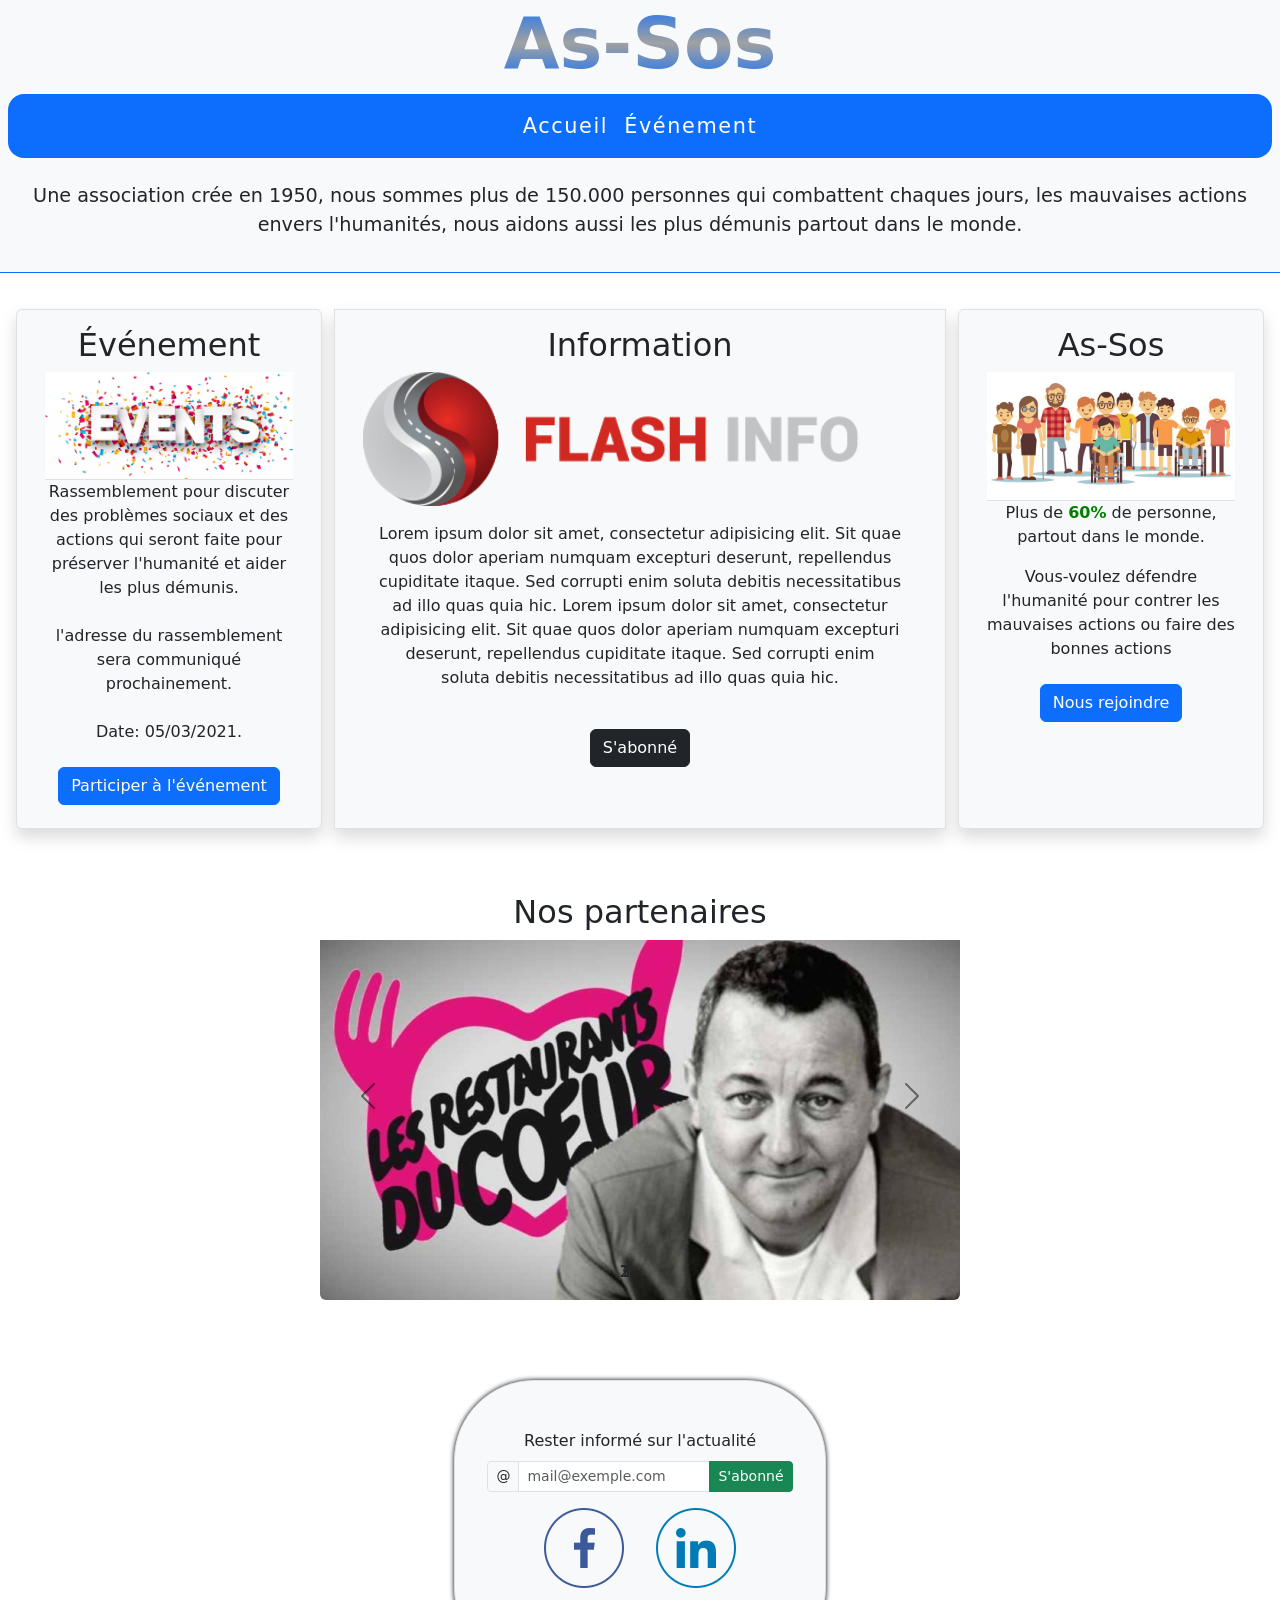
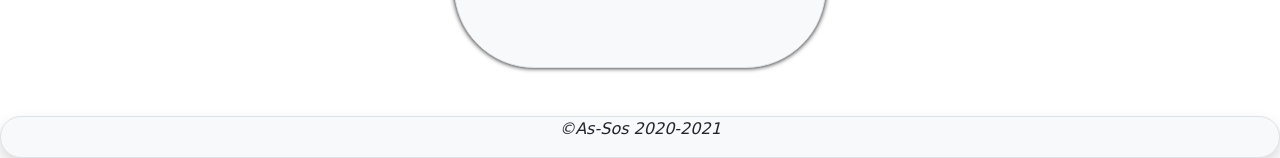
<file: Evaluation/index.html>
<!DOCTYPE html>
<html lang="en">
<head>
    <meta charset="UTF-8">
    <meta name="viewport" content="width=device-width, initial-scale=1.0">
    <!-- CSS index -->
    <link href="./css/index.css" rel="stylesheet">
    <!-- CSS only -->
    <link href="https://cdn.jsdelivr.net/npm/bootstrap@5.0.0-beta1/dist/css/bootstrap.min.css" rel="stylesheet" integrity="sha384-giJF6kkoqNQ00vy+HMDP7azOuL0xtbfIcaT9wjKHr8RbDVddVHyTfAAsrekwKmP1" crossorigin="anonymous">
    <title>As-Sos</title>
    <meta name="description" content="Une association crée en 1950, nous sommes plus de 150.000 personnes qui combattent chaques jours,
    les mauvaises actions envers l'humanités partout dans le monde.">
</head>
<body>

    <!-- Header, Title, nav, description -->
    <header class="border-bottom  border-primary">
        <!--Title-->
        <h1 class="text-center">As-Sos</h1>
            <!-- Nav -->
            <nav class="navbar navbar-expand-lg navbar-light bg-primary m-2">
                <button class="navbar-toggler ms-3 bg-primary" type="button" data-bs-toggle="collapse" data-bs-target="#navbarToggler" aria-controls="navbarToggler" aria-expanded="false" aria-label="Toggle navigation">
                    <span class="navbar-toggler-icon"></span>
                </button>
                <div class="collapse navbar-collapse" id="navbarToggler">
                    <div class="container">
                        <ul class="navbar-nav">
                            <li class="nav-item mx-auto">
                                <a class="nav-link pe-auto text-white" href="index.html">Accueil</a>
                                <a class="nav-link pe-auto text-white" href="event.html">Événement</a>
                            </li>
                        </ul>
                    </div>
                </div>
            </nav>
            <!-- Description -->
        <p class="p1">
            Une association crée en 1950, nous sommes plus de 150.000 personnes qui combattent chaques jours,
            les mauvaises actions envers l'humanités, nous aidons aussi les plus démunis partout dans le monde.
        </p>
    </header>

        <!-- Main > section > Article & Aside-->
        <div class="container-fluid">
            <main>    
                <div class="row m-1">
                    <div class="d-flex justify-content-center">
                        <section>
                            <div class="row col-lg-3">
                            <!-- Aside événement-->
                            <div class="shadow bg-light border rounded">
                            <aside> 
                                <h2>Événement</h2>
                                <img src="./Image/event.png" alt="événement" class="event border-bottom">
                                <p>
                                    Rassemblement pour discuter des problèmes sociaux et des actions
                                    qui seront faite pour préserver l'humanité et aider les plus démunis.
                                </br>
                                </br>
                                    l'adresse du rassemblement sera communiqué prochainement.
                                </br>
                                </br>
                                    Date: 05/03/2021.
                                </p>
                                <div class="btn">
                                    <button type="button" class="btn btn-primary" data-bs-toggle="modal" data-bs-target="#Modal" data-bs-whatever="@getbootstrap">Participer à l'événement</button>
                                </div>
                            </aside>
                        </div>
                    </div>

                <!-- Article flash info -->
                    <div class="row col-lg-6">
                        <div class="shadow bg-light border">
                            <article>
                                <h2>Information</h2>
                                <img src="./Image/flash-info.png" class="flash-info" alt="Flash-info">
                                <p class="p2">
                                    Lorem ipsum dolor sit amet, consectetur adipisicing elit. 
                                    Sit quae quos dolor aperiam numquam excepturi deserunt, repellendus cupiditate itaque. 
                                    Sed corrupti enim soluta debitis necessitatibus ad illo quas quia hic.
                                    Lorem ipsum dolor sit amet, consectetur adipisicing elit. 
                                    Sit quae quos dolor aperiam numquam excepturi deserunt, repellendus cupiditate itaque. 
                                    Sed corrupti enim soluta debitis necessitatibus ad illo quas quia hic.
                                </p>
                            <div class="btn">
                                <button class="btn btn-dark"><a class="abonné text-white" href="#email">S'abonné</a></button>
                            </div>
                        </article>
                    </div>
                </div>
                    
                    <!-- Aside info sur As-Sos-->
                    <div class="row col-lg-3">
                        <div class="shadow bg-light border rounded">
                                <aside>
                                <h2>As-Sos</h2>
                                <img src="./Image/personne.jpg" class="image-aside border-bottom">
                                <p>Plus de <span>60%</span> de personne, partout dans le monde.</p> 
                                <p>Vous-voulez défendre l'humanité pour contrer les mauvaises actions ou faire des bonnes actions</p>
                                    <div class="btn">
                                        <a href="rejoindre.html"><button class="btn btn-primary">Nous rejoindre</button></a>
                                    </div>  
                                </aside>
                            </div>
                        </div>
                    </section>
                </div>
            </div>
        </main>
    </div>

    <!-- Carousel -->
    <section>
        <div class="container-fluid">
            <div class="d-flex justify-content-center">
                <div id="carouselDarkVariant" class="carousel slide carousel-fade carousel-dark" data-bs-ride="carousel">
                    
                <!-- Indicators -->
                <ol class="carousel-indicators">
                    <li data-mdb-target="#carouselDarkVariant" data-mdb-slide-to="0" class="active"></li>
                    <li data-mdb-target="#carouselDarkVariant" data-mdb-slide-to="1"></li>
                    <li data-mdb-target="#carouselDarkVariant" data-mdb-slide-to="2"></li>
                </ol>
                
                <!-- Inner -->
                <div class="carousel-inner rounded">
                    <h2 class="text-center">Nos partenaires</h2> 
                    <div class="carousel-item active" data-bs-interval="9000"> 
                        <img src="./Image/resto-du-coeur.jpg" class="d-block img-fluid w-auto" alt="Resto du coeur">
                    </div>
        
                    <div class="carousel-item" data-bs-interval="9000">
                        <img src="./Image/partenaire.jpg" class="d-block img-fluid w-auto" alt="Nos partenaires">
                    </div>
        
                    <div class="carousel-item" data-bs-interval="9000">
                        <img src="./Image/DigitalCampusLive.jpg" class="d-block img-fluid w-auto" alt="Studi">
                    </div>
           
                <!-- Controls -->
                    <a class="carousel-control-prev" href="#carouselDarkVariant" role="button" data-bs-slide="prev">
                        <span class="carousel-control-prev-icon" aria-hidden="true"></span>
                        <span class="visually-hidden">Previous</span>
                    </a>
                        <a class="carousel-control-next" href="#carouselDarkVariant" role="button" data-bs-slide="next">
                            <span class="carousel-control-next-icon" aria-hidden="true"></span>
                            <span class="visually-hidden">Next</span>
                        </a>
                    </div>
                </div>
            </div>
        </div>
    </section>

            <!--Modal-->
            <div class="modal fade" id="Modal" tabindex="-1" aria-labelledby="ModalLabel" aria-hidden="true">
                <div class="modal-dialog">
                  <div class="modal-content">

                    <!-- Modal header -->
                    <div class="modal-header">
                      <h5 class="modal-title" id="ModalLabel">Inscription à l'événement</h5>
                      <button type="button" class="btn-close" data-bs-dismiss="modal" aria-label="Close"></button>
                    </div>

                    <!-- Modal body-->
                    <div class="modal-body">
                      <form>
                        <div class="mb-3">
                          <label for="recipient-name" class="col-form-label">Prénom</label>
                          <input type="text" class="form-control" id="recipient-name" required>
                        </div>
                        <div class="mb-3">
                          <label for="recipient-name" class="col-form-label">Nom</label>
                          <input type="text" class="form-control" id="recipient-name" required>
                        </div>
                        <div class="mb-3">
                          <label for="recipient-name" class="col-form-label">Date de naissance</label>
                          <input type="date" class="form-control" id="recipient-name" required>
                        </div>
                        <div class="mb-3">
                            <label for="recipient-name" class="col-form-label">Numéro de téléphone</label>
                            <input type="tel" class="form-control" id="recipient-name" required>
                          </div>
                      </form>
                    </div>

                    <!-- Modal footer-->
                    <div class="modal-footer">
                      <button type="button" class="btn btn-secondary" data-bs-dismiss="modal">Annulé</button>
                      <button type="button" class="btn btn-primary">Validé mon inscription</button>
                    </div>
                  </div>
                </div>
              </div>
            
    <!-- Container follow the news & logo facebook, linkdl-->           
    <div class="container-fluid">
        <div class="d-flex justify-content-center">
            <div class="section border py-5">
                <!-- follow the news of As-Sos -->
                <p class="mb-2 text-center">Rester informé sur l'actualité</p>
                <div class="input-group input-group-sm justify-content-center">
                    <span class="input-group-text" id="inputGroup-sizing-sm">@</span>
                    <input type="email" class="form-control form-control-sm w-auto" id="email" placeholder="mail@exemple.com" required>
                    <button type="submit" class="btn btn-success">S'abonné</button>
                </div>
                <div class="d-flex justify-content-center">
                        <!-- Réseaux sociaux -->
                    <img src="./Image/facebook.png" class="Logo">
                    <img src="./Image/linkedin.png" class="Logo">
                </div>
            </div>
        </div>           
    </div>               
                
        
            <!--Footer > Copyright-->  
            <footer class="border shadow bg-light rounded-pill">
                <i class="fas fa-copyright"><p class="text-center">&copy;As-Sos 2020-2021</p></i>
            </footer>

     

<!-- JS Bootstap -->
<script src="https://cdn.jsdelivr.net/npm/bootstrap@5.0.0-beta1/dist/js/bootstrap.bundle.min.js" integrity="sha384-ygbV9kiqUc6oa4msXn9868pTtWMgiQaeYH7/t7LECLbyPA2x65Kgf80OJFdroafW" crossorigin="anonymous"></script>
</body>
</html>
</file>
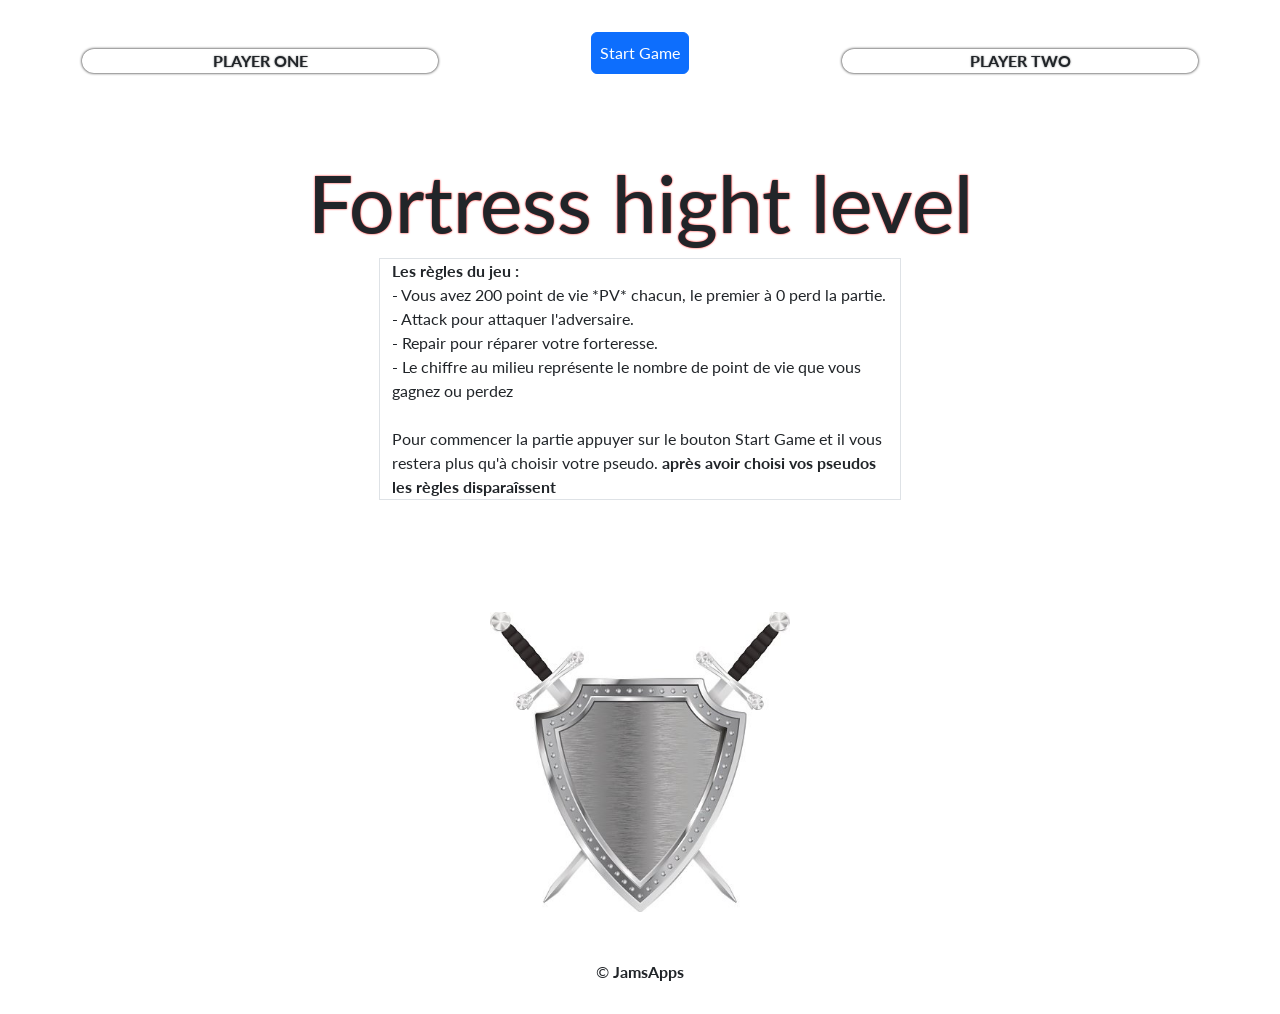
<file: Evaluation2/index.html>
<!DOCTYPE html>
<html lang="en">
<head>
    <meta charset="UTF-8">
    <meta http-equiv="X-UA-Compatible" content="IE=edge">
    <meta name="viewport" content="width=device-width, initial-scale=1.0">
    <title>Fortress Hight Level</title>
    <link href="index.css" rel="stylesheet">
    <link href='http://fonts.googleapis.com/css?family=Lato:400,700' rel='stylesheet' type='text/css'>
    
    <!-- CSS BootStrap -->
    <link href="https://cdn.jsdelivr.net/npm/bootstrap@5.1.3/dist/css/bootstrap.min.css" rel="stylesheet" integrity="sha384-1BmE4kWBq78iYhFldvKuhfTAU6auU8tT94WrHftjDbrCEXSU1oBoqyl2QvZ6jIW3" crossorigin="anonymous">
</head>
<body>

<div class="container-fluid">
<div class="container-sm">
    <div class="row align-items-center">
        <!-- Player 1 -->
        <div class="col">
            <div id="player1" value="">PLAYER ONE</div>
            <div id="tour1"></div>
        </div>

        <!-- Button New Game-->
        <div class="col">
            <button type="button" id="btnPseudo" class="btnGame btn btn-primary">Choice of pseudo</button>
            <button type="button" id="btnStartGame" class="btnGame btn btn-primary">Start Game</button>
            <button type="button" id="btnRestart" class="btnGame btn btn-primary">Restart</button>
        </div>

        <!-- Player 2 -->
        <div class="col">
            <div id="player2" value="">PLAYER TWO</div>
            <div id="tour2"></div>
        </div>
    </div>
</div>


<div id="id_regles">
    <div class="container-sm">
        <div class="row justify-content-center p-5">
            <h1 class="title text-center">Fortress hight level</h1>
            <p class="border w-50">
                <b>Les règles du jeu :</b> 
                <br />
                - Vous avez 200 point de vie *PV* chacun, le premier à 0 perd la partie.
                <br />
                - Attack pour attaquer l'adversaire.
                <br />
                - Repair pour réparer votre forteresse.
                <br />
                - Le chiffre au milieu représente le nombre de point de vie que vous gagnez ou perdez
            <br />
            <br />
                Pour commencer la partie appuyer sur le bouton Start Game
                et il vous restera plus qu'à choisir votre pseudo.
                <b>après avoir choisi vos pseudos les règles disparaîssent</b>
            </p>
        </div>
    </div>
</div>
        <!-- Dice in the shield -->
    <div class="container-sm">
        <div class="shieldDice">
            <div id="score"></div>
            <img id="Dice_Shield" class="shieldImg" src="./img/bouclier&epee.jpg" alt="shield">
        </div>
    </div>

<div class="container-sm">
    <div class="theButton">
        <div id="theButtons">
            <!-- Button Attack -->
            <button id="btn_Attack" type="button" onclick="onclick_attack();" class="m-2 btn btn-danger">Attack</button>

            <!-- Button Defense -->
            <button id="btn_Repair" type="button" onclick="onclick_repair();" class="m-2 btn btn-success">Repair</button>
        </div>
    </div>
</div>

<div class="container-sm">
    <div class="row align-items-center">
        <div id="Pv_Player1" class="PV col"></div>
        <div id="Pv_Player2" class="PV col"></div>
    </div>
</div>


    <footer class="text-center">
        <p>&copy; <b>JamsApps</b></p>
    </footer>
</div>
<script src="index.js"></script>

<!-- BootStrap -->
<script src="https://cdn.jsdelivr.net/npm/bootstrap@5.1.3/dist/js/bootstrap.bundle.min.js" integrity="sha384-ka7Sk0Gln4gmtz2MlQnikT1wXgYsOg+OMhuP+IlRH9sENBO0LRn5q+8nbTov4+1p" crossorigin="anonymous"></script>
</body>
</html>
</file>
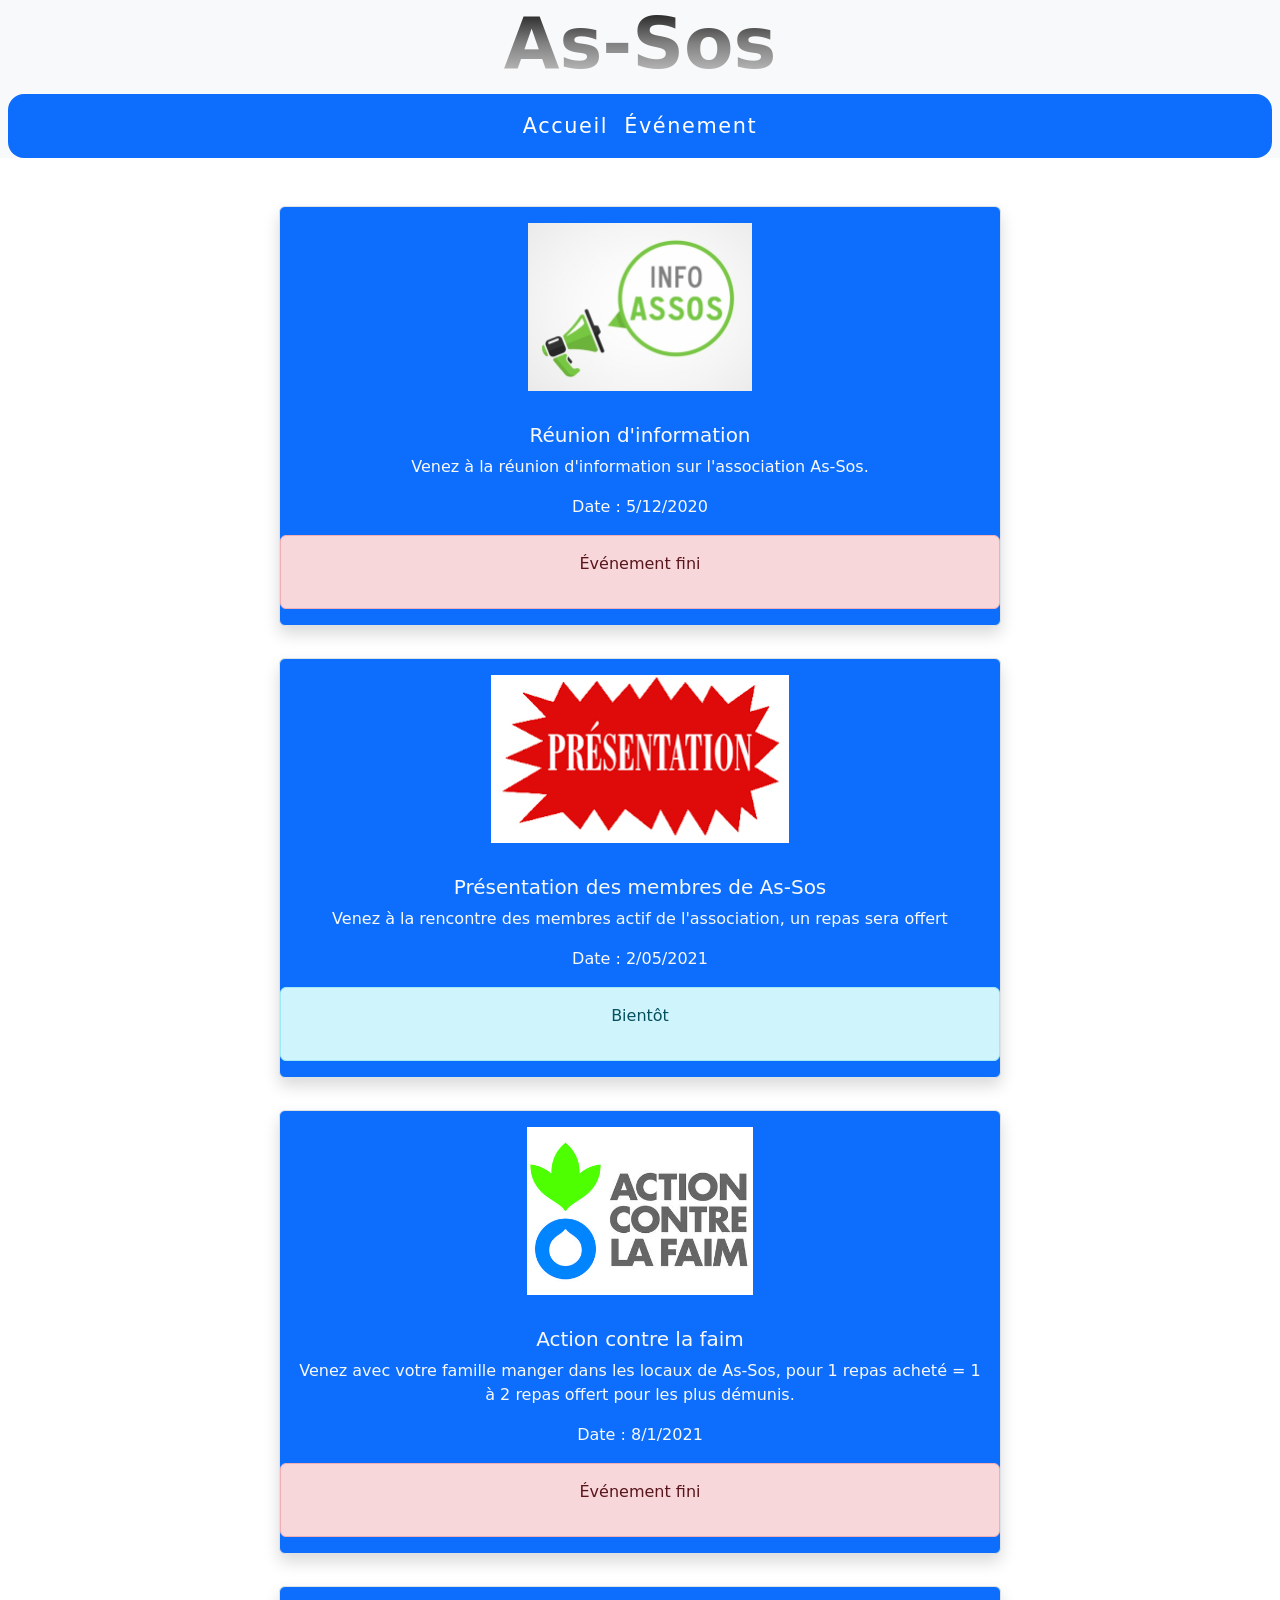
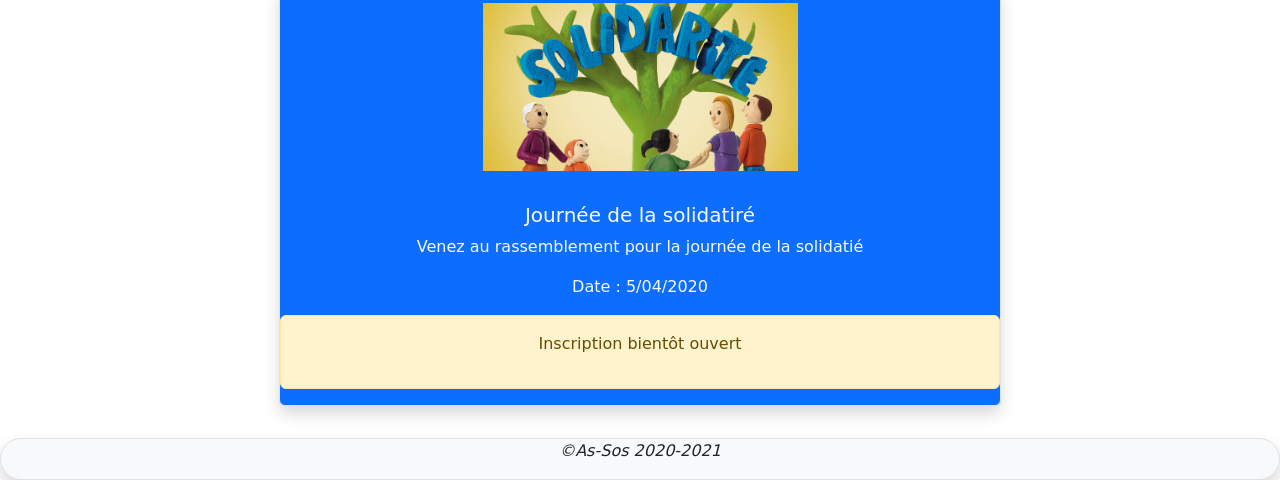
<file: Evaluation/event.html>
<!DOCTYPE html>
<html lang="en">
<head>
    <meta charset="UTF-8">
    <meta name="viewport" content="width=device-width, initial-scale=1.0">
    <title>Les événements</title>
    <link href="./css/event.css" rel="stylesheet">
    <link href="https://cdn.jsdelivr.net/npm/bootstrap@5.0.0-beta1/dist/css/bootstrap.min.css" rel="stylesheet" integrity="sha384-giJF6kkoqNQ00vy+HMDP7azOuL0xtbfIcaT9wjKHr8RbDVddVHyTfAAsrekwKmP1" crossorigin="anonymous">
</head>
<body>
  <header>
    <h1 class="text-center">As-Sos</h1>     
      <nav class="navbar navbar-expand-lg navbar-light bg-primary m-2">
        <button class="navbar-toggler ms-3 bg-primary" type="button" data-bs-toggle="collapse" data-bs-target="#navbarToggler" aria-controls="navbarToggler" aria-expanded="false" aria-label="Toggle navigation">
          <span class="navbar-toggler-icon"></span>
        </button>
          <div class="collapse navbar-collapse" id="navbarToggler">
            <div class="container">
              <ul class="navbar-nav">
                <li class="nav-item mx-auto">
                  <a class="nav-link pe-auto text-white" href="index.html">Accueil</a>
                  <a class="nav-link pe-auto text-white" href="event.html">Événement</a>
                </li>
              </ul>
            </div>
          </div>
        </nav>
      </header>

<!--Card-->
<div class="justify-content-center mt-5 mx-auto">
  
  <div class="container col-md-7">
    <div class="card bg-primary text-light border shadow rounded">
      <img src="./Image/info-assos.jpg" class="card-img-top rounded-pill" alt="Info-Asos">
      <div class="card-body">
        <h5 class="card-title">Réunion d'information</h5>
        <p class="card-text">Venez à la réunion d'information sur l'association As-Sos.</p>
      </div>
    <div class="footer">
      <p>Date : 5/12/2020</p>
      <div class="alert alert-danger" role="alert">
        <p>Événement fini</p>
      </div>
    </div>
  </div>
</div>

<div class="container col-md-7">
      <div class="card bg-primary text-light border shadow rounded">
        <img src="./Image/Présentation.png" class="card-img-top rounded-pill" alt="Info-Asos">
        <div class="card-body">
          <h5 class="card-title">Présentation des membres de As-Sos</h5>
          <p class="card-text">Venez à la rencontre des membres actif de l'association,
            un repas sera offert
          </p>
        </div>
      <div class="footer">
        <p>Date : 2/05/2021</p>
        <div class="alert alert-info" role="info">
          <p>Bientôt</p>
        </div>
      </div>
    </div>
</div>

<div class="container col-md-7">
  <div class="card bg-primary text-light border shadow rounded">
      <img src="./Image/Action-faim.jpg" class="card-img-top rounded-pill" alt="Info-Asos">
        <div class="card-body">
          <h5 class="card-title">Action contre la faim</h5>
          <p class="card-text">Venez avec votre famille manger dans les locaux de As-Sos,
            pour 1 repas acheté = 1 à 2 repas offert pour les plus démunis.
          </p>
        </div>
          <div class="footer">
            <p>Date : 8/1/2021</p>
          <div class="alert alert-danger" role="alert">
            <p>Événement fini</p>
        </div>
      </div>
    </div>
</div>

  <div class="container col-md-7">
    <div class="card bg-primary text-light border shadow rounded">
        <img src="./Image/Visuel-campagne-solidarite_full.png" class="card-img-top rounded-pill" alt="Info-Asos">
          <div class="card-body">
            <h5 class="card-title">Journée de la solidatiré</h5>
            <p class="card-text">Venez au rassemblement pour la journée de la solidatié</p>
          </div>
          <div class="footer">
            <p>Date : 5/04/2020</p>
          <div class="alert alert-warning" role="warning">
            <p>Inscription bientôt ouvert</p>
          </div>
        </div>
      </div>
    </div>
  </div>

<!--Footer > Copyright-->  
<footer class="border shadow bg-light rounded-pill">
  <i class="fas fa-copyright"><p class="text-center">&copy;As-Sos 2020-2021</p></i>
</footer>

    <script src="https://cdn.jsdelivr.net/npm/bootstrap@5.0.0-beta1/dist/js/bootstrap.bundle.min.js" integrity="sha384-ygbV9kiqUc6oa4msXn9868pTtWMgiQaeYH7/t7LECLbyPA2x65Kgf80OJFdroafW" crossorigin="anonymous"></script>
</body>
</html>
</file>
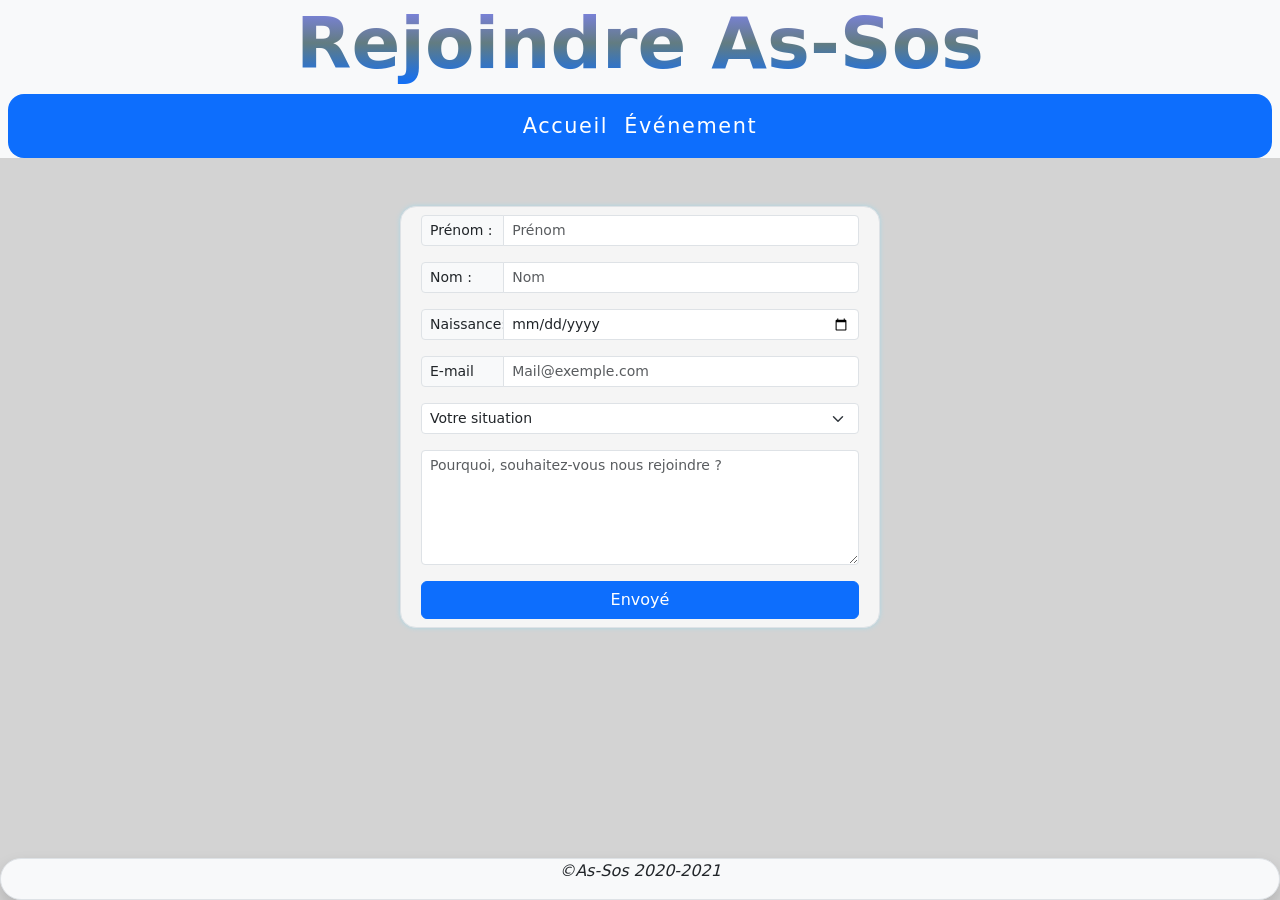
<file: Evaluation/rejoindre.html>
<!DOCTYPE html>
<html lang="en">
<head>
    <meta charset="UTF-8">
    <meta name="viewport" content="width=device-width, initial-scale=1.0">
    <link href="https://cdn.jsdelivr.net/npm/bootstrap@5.0.0-beta1/dist/css/bootstrap.min.css" rel="stylesheet" integrity="sha384-giJF6kkoqNQ00vy+HMDP7azOuL0xtbfIcaT9wjKHr8RbDVddVHyTfAAsrekwKmP1" crossorigin="anonymous">
    <link href="./css/rejoindre.css" rel="stylesheet">
    <title>Rejoindre As-Sos</title>
</head>
<body>

    <header>
        <h1 class="text-center">Rejoindre As-Sos</h1>     
          <nav class="navbar navbar-expand-lg navbar-light bg-primary m-2">
            <button class="navbar-toggler ms-3 bg-primary" type="button" data-bs-toggle="collapse" data-bs-target="#navbarToggler" aria-controls="navbarToggler" aria-expanded="false" aria-label="Toggle navigation">
              <span class="navbar-toggler-icon"></span>
            </button>
              <div class="collapse navbar-collapse" id="navbarToggler">
                <div class="container">
                  <ul class="navbar-nav">
                    <li class="nav-item mx-auto">
                      <a class="nav-link pe-auto text-white" href="index.html">Accueil</a>
                      <a class="nav-link pe-auto text-white" href="event.html">Événement</a>
                    </li>
                  </ul>
                </div>
              </div>
            </nav>
          </header>

    <!-- Formulaire -->
<div class="container">
    <form class="row justify-content-center mt-4 mx-auto">
        <div class="d-flex flex-column bd-highlight mt-4 border">   
            
            <!--input and label-->
            <div class="input-group input-group-sm p-2 bd-highlight">
                <span class="input-group-text" id="inputGroup-sizing-sm">Prénom :</span>
                <input type="text" class="form-control form-control-sm" id="prenom" placeholder="Prénom" required>
            </div>
            <div class="input-group input-group-sm p-2 bd-highlight">
                <span class="input-group-text" id="inputGroup-sizing-sm">Nom :</span>
                <input type="text" class="form-control form-control-sm" id="nom" placeholder="Nom" required>
            </div>
            <div class="input-group input-group-sm p-2 bd-highlight">
                <span class="input-group-text" id="inputGroup-sizing-sm">Naissance:</span>
                <input type="date" class="form-control form-control-sm" id="date" required>
            </div>
            <div class="input-group input-group-sm p-2 bd-highlight">
                <span class="input-group-text" id="inputGroup-sizing-sm">E-mail</span>
                <input type="email" class="form-control form-control-sm" id="email" placeholder="Mail@exemple.com" required>
            </div>

            <!-- Select group -->
            <div class="select-group p-2 bd-highlight">
                <select class="form-select form-select-sm">
                    <option selected>Votre situation</option>
                    <option value="1">Étudiant</option>
                    <option value="2">En recherche d'emploi</option>
                    <option value="3">Autre</option>
                </select>
            </div>

                <!-- Text Area -->
            <div class="select-group p-2 bd-highlight">
                <textarea type="text" class="form-control form-control-sm" id="message" rows="5" placeholder="Pourquoi, souhaitez-vous nous rejoindre ?" required></textarea>
                
                <button type="submit" class="btn btn-primary">Envoyé</button>
            </div>
            </div>
        </div>    
    </form>
</div>

 <!--Footer > Copyright--> 

 <footer class="border shadow bg-light rounded-pill">
    <i class="fas fa-copyright"><p class="text-center">&copy;As-Sos 2020-2021</p></i>
</footer>



    
    <script src="https://cdn.jsdelivr.net/npm/bootstrap@5.0.0-beta1/dist/js/bootstrap.bundle.min.js" integrity="sha384-ygbV9kiqUc6oa4msXn9868pTtWMgiQaeYH7/t7LECLbyPA2x65Kgf80OJFdroafW" crossorigin="anonymous"></script>
</body>
</html>
</file>
<file: Evaluation/css/index.css>
/*html */

:root {
   margin: 0;
   padding: 0;
   line-height: 5rem;
   box-sizing: border-box;
}

body {
    position: relative;
}


/* header */
header {
    background-color: #f8f9fa; 
    height: auto;
}

header h1 {
    font-weight: bold;
    font-size: 4.5rem;
    background: -webkit-linear-gradient(#0d6efd, rgb(161, 161, 161), #0d6efd);
    -webkit-background-clip: text;
    -webkit-text-fill-color: transparent;
}

h1
{
  content: '';
  width: 100%;
  animation: animate 0.9s linear;
}

@keyframes animate {
  0% {
        transform:scaleX(0);
        transform-origin: left;
  }

  50%
  {
        transform:scaleX(1);
        transform-origin: left;
  }

  50.1%
  {
        transform:scaleX(1);
        transform-origin: right;
    
  }
  
  100%
  {
        transform:scaleX(0);
        transform-origin: right;
    
  }
}

.image{
    float: left;
    width: 250px;
    height: 173px;
    object-fit: cover;
}

/* nav */
.navbar-nav .nav-item {
    display: flex;
    flex-direction: row;
    align-items: center;
}

#navbarToggler {
    line-height: 2rem;
    letter-spacing: 0.1rem;
    font-size: 1.3rem;
}

nav {
    border-radius: 1rem;
}

/* body */

.carousel {
    width:640px;
    object-fit: contain;
}

/* Image article aside */
.flash-info,.image-aside {
    width: 100%;
    height: auto;
    object-fit: cover;
}

.event {
    width: 100%;
    height: auto;
    object-fit: cover;
}

/* Paragraphe p1 = description  p2 = article*/
.p1,.p2 {
    text-align: center;
    word-wrap: break-word;
    padding: 1rem;
}

.p1 {
    font-size: 1.2rem;
}

/* Section aside and article */ 
section { 
    display: flex;
    flex-direction: row;
    justify-content: space-between;
    margin-block: 2rem;
}

aside, article {
    text-align: center;
    padding: 1rem;
    height: 100%;
    width: 100%;
    margin-block: 0rem;
} 

/* span in aside > 60% */
aside span {
    color: green;
    font-weight: bold;
}

/* button abonné */
.abonné {
    text-decoration: none;
}

/* class section abonné */
.section {
    border-radius: 5rem;
    background-color:  #f8f9fa;
    box-shadow: 0px 0px 5px black;
    padding: 2rem;
    margin: 3rem;
    height: 18rem;
}

/* Logo Facebook and linkdl */
.Logo {
    margin: 1rem;
    height: 80px;
    width: 80px;
    object-fit: cover;
}

/* footer */ 

footer {
    position: absolute;
    margin-bottom: 0;
    width: 100%;
 }

@media screen and (max-width: 991px) {

    /* title */
    header h1 {
        font-weight: bold;
        font-size: 3rem;
        background: -webkit-linear-gradient(#0d6efd, rgb(161, 161, 161), #0d6efd);
        -webkit-background-clip: text;
        -webkit-text-fill-color: transparent;
    }

    /* section article aside */ 
    main section {
        flex-direction: column;
    }

    .shadow {
        margin-block: 2rem;
    }

    aside, article {
        margin-block: 0rem;
    }

    /* section follow the news of as-sos */
    .section {
        border-radius: 5rem;
        background-color:  #f8f9fa;
        box-shadow: 0px 0px 5px black;
        padding: 1rem;
        height: 18rem;
    }

    /* description */
    .p1 {
        font-size: 1rem;
        text-overflow: ellipsis;
    }

    /* button */
    .btn button {
        width: 9rem;
    }
}

/* nav */
@media screen and (max-width: 991px) {

.navbar-nav .nav-item{
    flex-direction: column;
    }
} 


/* bloc note in media query */

/*.Logo {
        padding: 0.5rem;
        margin: 1rem;
        height: 80px;
        width: 80px;
        object-fit: cover;
    } */
</file>
<file: Evaluation2/index.css>
* {
    box-sizing: border-box;
    margin: 0;
    font-family: 'Lato';
}

/* title & règles */
.regles {
    position: absolute;
    visibility: hidden;
}

.title {
    text-shadow: 0px 0px 2px red;
    font-size: 5rem;
}

/* class col and shieldDice for center the elements */
.col, .shieldDice {
    display: flex;
    justify-content: center;
}

/* id player1 and player2 */
#player1, #player2 {
    box-shadow: 0px 0px 3px black;
    border-radius: 1rem;
    width: 100%;
    text-align: center;
    margin-top: 1rem;
    font-weight: bold;
    text-shadow: 0px 0px 2px grey;
}

/* trick on and trick two */
#tour1, #tour2 {
    position: absolute;
    padding: 2.5rem;
    text-shadow: 0px 0px 1.5px grey;
}

/* button btnStart */
#btnPseudo, #btnStartGame, #btnRestart {
    margin-top: 1rem;
    padding: 0.5rem;
    margin: 2rem;
}

/* <div> class shieldDice */
.shieldDice {
    padding: 3rem;
}

/* <img> class shieldImg */
.shieldImg {
    object-fit: cover;
    height: 300px;
    width: 300px;
}

/* Score display in shield */
#score {
    position: absolute;
    margin-top: 6rem;
    font-size: 5rem;
}

/* Button attack and defense */

.theButton {
    display: flex;
    justify-content: center;
}

.buttonHidden {
    position: absolute;
    visibility: hidden;
}

/* pv player Js*/
.pvHidden {
    position: absolute;
    visibility: hidden;
}

/* score in the bouclier */
.scoreShield {
    position: absolute;
    visibility: hidden;
}

/* pv player */
.PV {
    background-color: lightslategray;
    font-size: 1.5rem;
}

/* Hidden pv player */
.Pv_hidden {
    position: absolute;
    visibility: hidden;
}

/*  Hidden btn Start Game */
.startGame_hidden {
    position: absolute;
    visibility: hidden;
}

/* Hidden the buttons */
.btnPlayer_hidden {
    position: absolute;
    visibility: hidden;
}

/* Hidden Button */
.btnAttack, .btnRepair, .btnRestart {
    position: absolute;
    visibility: hidden;
}
</file>
<file: Evaluation/css/event.css>
/*html */

:root {
    margin: 0;
    padding: 0;
    line-height: 5rem;
    box-sizing: border-box;
 }

 header {
   background-color: #f8f9fa; 
   height: auto;
}

header h1 {
   font-weight: bold;
   font-size: 4.5rem;
   background: -webkit-linear-gradient(black, grey, lightgrey);
   -webkit-background-clip: text;
   -webkit-text-fill-color: transparent;
}

/* nav */
.navbar-nav .nav-item {
   display: flex;
   flex-direction: row;
   align-items: center;
}

#navbarToggler {
   line-height: 2rem;
   letter-spacing: 0.1rem;
   font-size: 1.3rem;
}

nav {
   border-radius: 1rem;
   
}

/* card */
.card {
   text-align: center;
   width: auto;
   height: auto;
   margin-block: 2rem;
}

.card-img-top {
   width: 200px;
   height: 200px;
   padding: 1rem;
   object-fit: contain;
}

/* footer */ 

footer {
   position: absolute;
   margin-bottom: 0;
   width: 100%;
}

/* nav */
@media screen and (max-width: 991px) {

   .navbar-nav .nav-item{
       flex-direction: column;
       }
}
</file>
<file: Evaluation/css/rejoindre.css>
/* html, body */
:root, body {
    padding: 0;
    margin: 0;
    background-color: lightgray;
}

/* header */
header {
    background-color: #f8f9fa; 
    height: auto;
}

header h1 {
    font-weight: bold;
    font-size: 4.5rem;
    background: -webkit-linear-gradient(#8484ff, rgb(98, 124, 129), #0d6efd);
    -webkit-background-clip: text;
    -webkit-text-fill-color: transparent;
}

/* nav */
.navbar-nav .nav-item {
    display: flex;
    flex-direction: row;
    align-items: center;
}

#navbarToggler {
    line-height: 2rem;
    letter-spacing: 0.1rem;
    font-size: 1.3rem;
}

nav {
    border-radius: 1rem;
}

/* formulaire */

#inputGroup-sizing-sm{
    width: 5.2rem;
}

.d-flex {
    width: 30rem;
    border-radius: 1rem;
    background-color: whitesmoke;
    box-shadow: 0px 0px 5px lightblue;
}

.btn {
    margin-top: 1rem;
    width: 100%;
}

/* footer */ 

footer {
    position: absolute;
    bottom: 0;
    width: 100%;
}

.btn-dark {
    margin-left: 2rem;
    width: auto;
}


.link {
    text-decoration: none;
    color: white;
}

@media screen and (max-width: 700px) {

    /* title */
    header h1 {
        font-weight: bold;
        font-size: 2rem;
        background: -webkit-linear-gradient(#0d6efd, rgb(161, 161, 161), #0d6efd);
        -webkit-background-clip: text;
        -webkit-text-fill-color: transparent;
    }
}

/* nav */
@media screen and (max-width: 991px) {

    .navbar-nav .nav-item{
        flex-direction: column;
        }
    }
</file>
